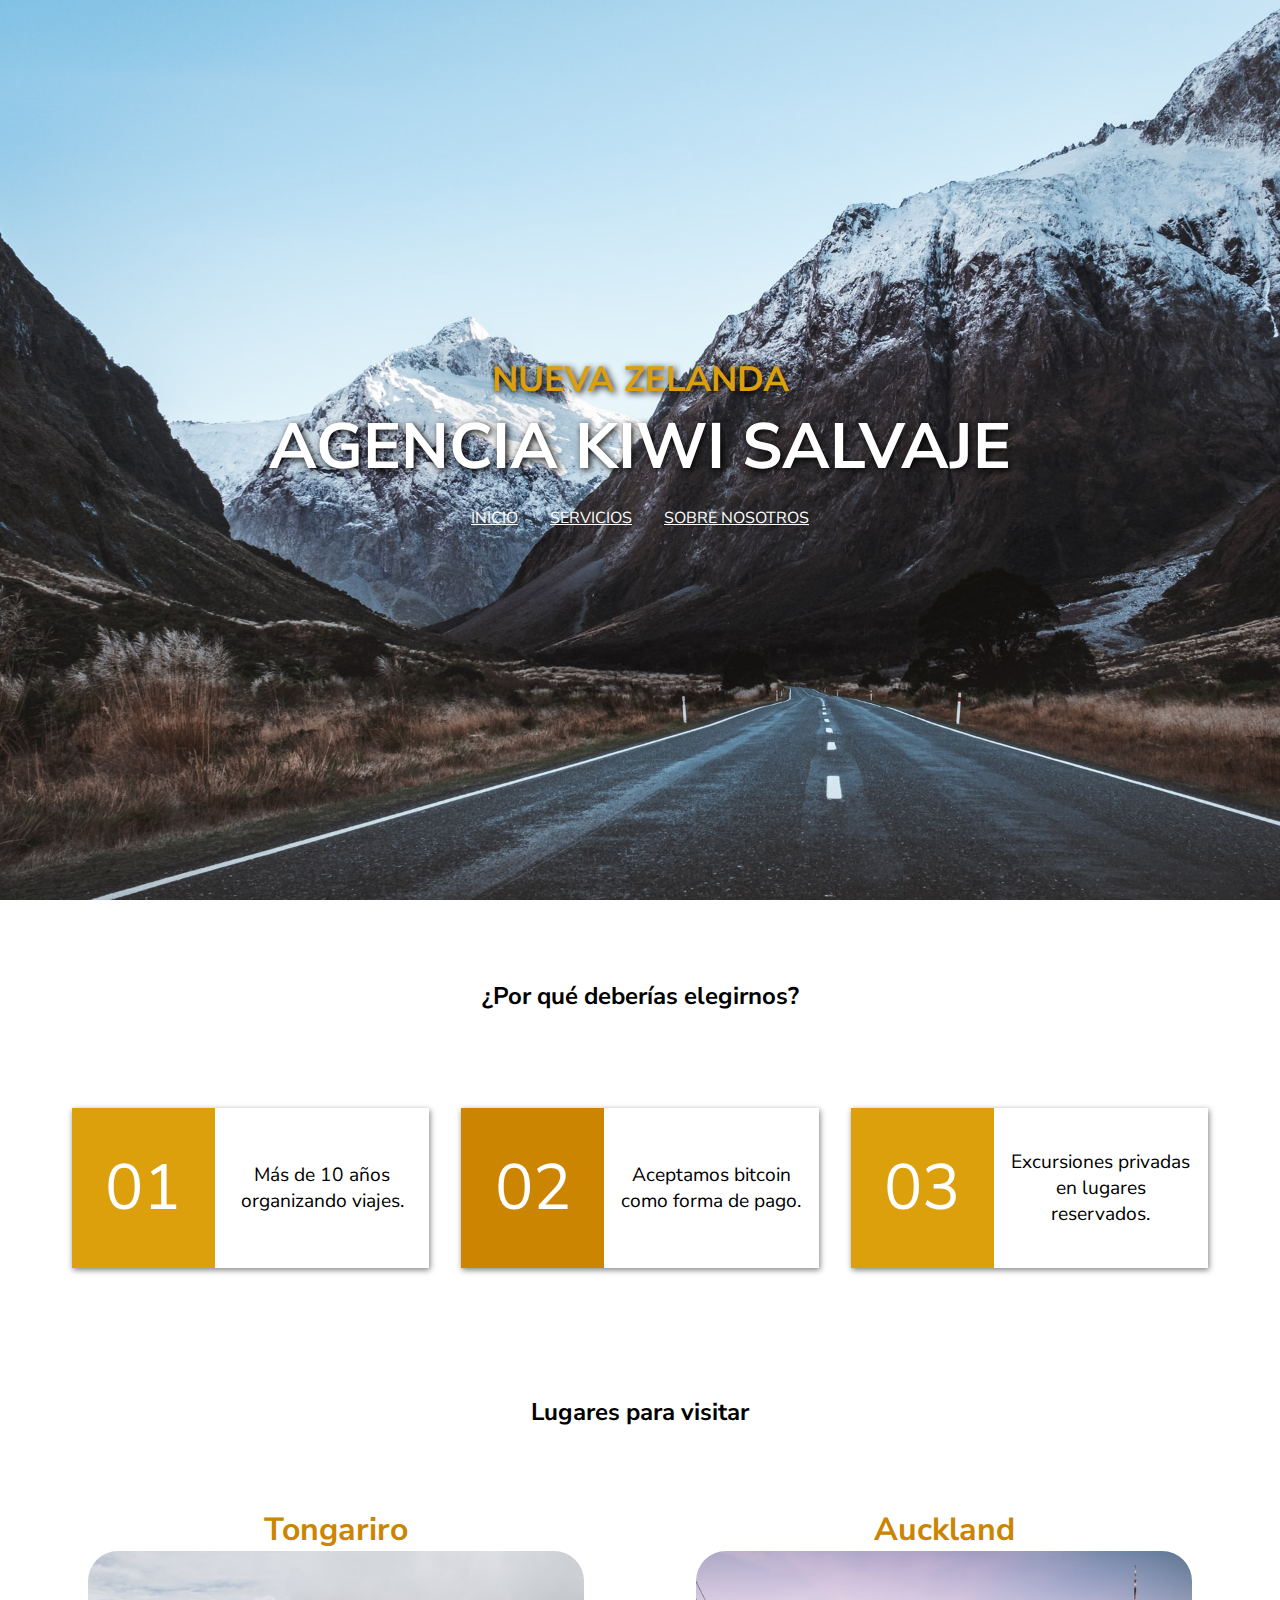
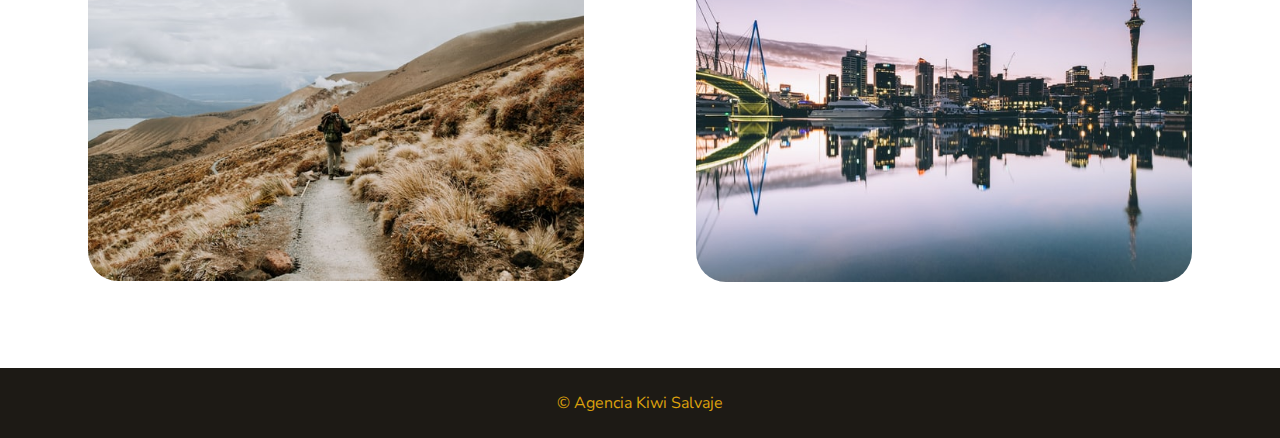
<file: index.html>
<!DOCTYPE html>
<html lang="es">

<head>
  <meta charset="UTF-8" />
  <meta http-equiv="X-UA-Compatible" content="IE=edge" />
  <meta name="viewport" content="width=device-width, initial-scale=1.0">
  <link rel="shortcut icon" href="favicon-kiwi.png" type="image/x-icon" />
  <link rel="stylesheet" href="style.css" />
  <title>Inicio</title>
</head>

<body>
  <header>
    <h1>Agencia Kiwi Salvaje</h1>
    <p>Nueva Zelanda</p>
    <nav>
      <ul>
        <li><a href="./index.html">Inicio</a></li>
        <li><a href="./services.html">Servicios</a></li>
        <li><a href="./about.html">Sobre nosotros</a></li>
      </ul>
    </nav>
  </header>
  <main class="index">
    <article>
      <h2>¿Por qué deberías elegirnos?</h2>
      <ul class="choose-us-box">
        <li>
          <span>01</span>
          <p>Más de 10 años organizando viajes.</p>
        </li>
        <li>
          <span>02</span>
          <p>Aceptamos bitcoin como forma de pago.</p>
        </li>
        <li>
          <span>03</span>
          <p>Excursiones privadas en lugares reservados.</p>
        </li>
      </ul>
    </article>
    <article class="place-to-visit">
      <h2>Lugares para visitar</h2>
      <p>Vamos a ver los mejores lugares para visitar</p>
      <section>
        <h3>Tongariro</h3>
        <img width="640" height="426" src="./img/tongariro.jpg" alt="Hiking en monte Tongariro" />
        <p>El monte Tongariro es un volcán activo en Nueva Zelanda</p>
      </section>
      <section>
        <h3>Auckland</h3>
        <img width="640" height="426" src="./img/auckland.jpg" alt="Auckland vista atardecer reflejada en agua" />
        <p>Es una ciudad importante de la isla norte en Nueva Zelanda</p>
      </section>
    </article>
  </main>
  <footer>
    <p>&copy; Agencia Kiwi Salvaje</p>
  </footer>
</body>

</html>
</file>
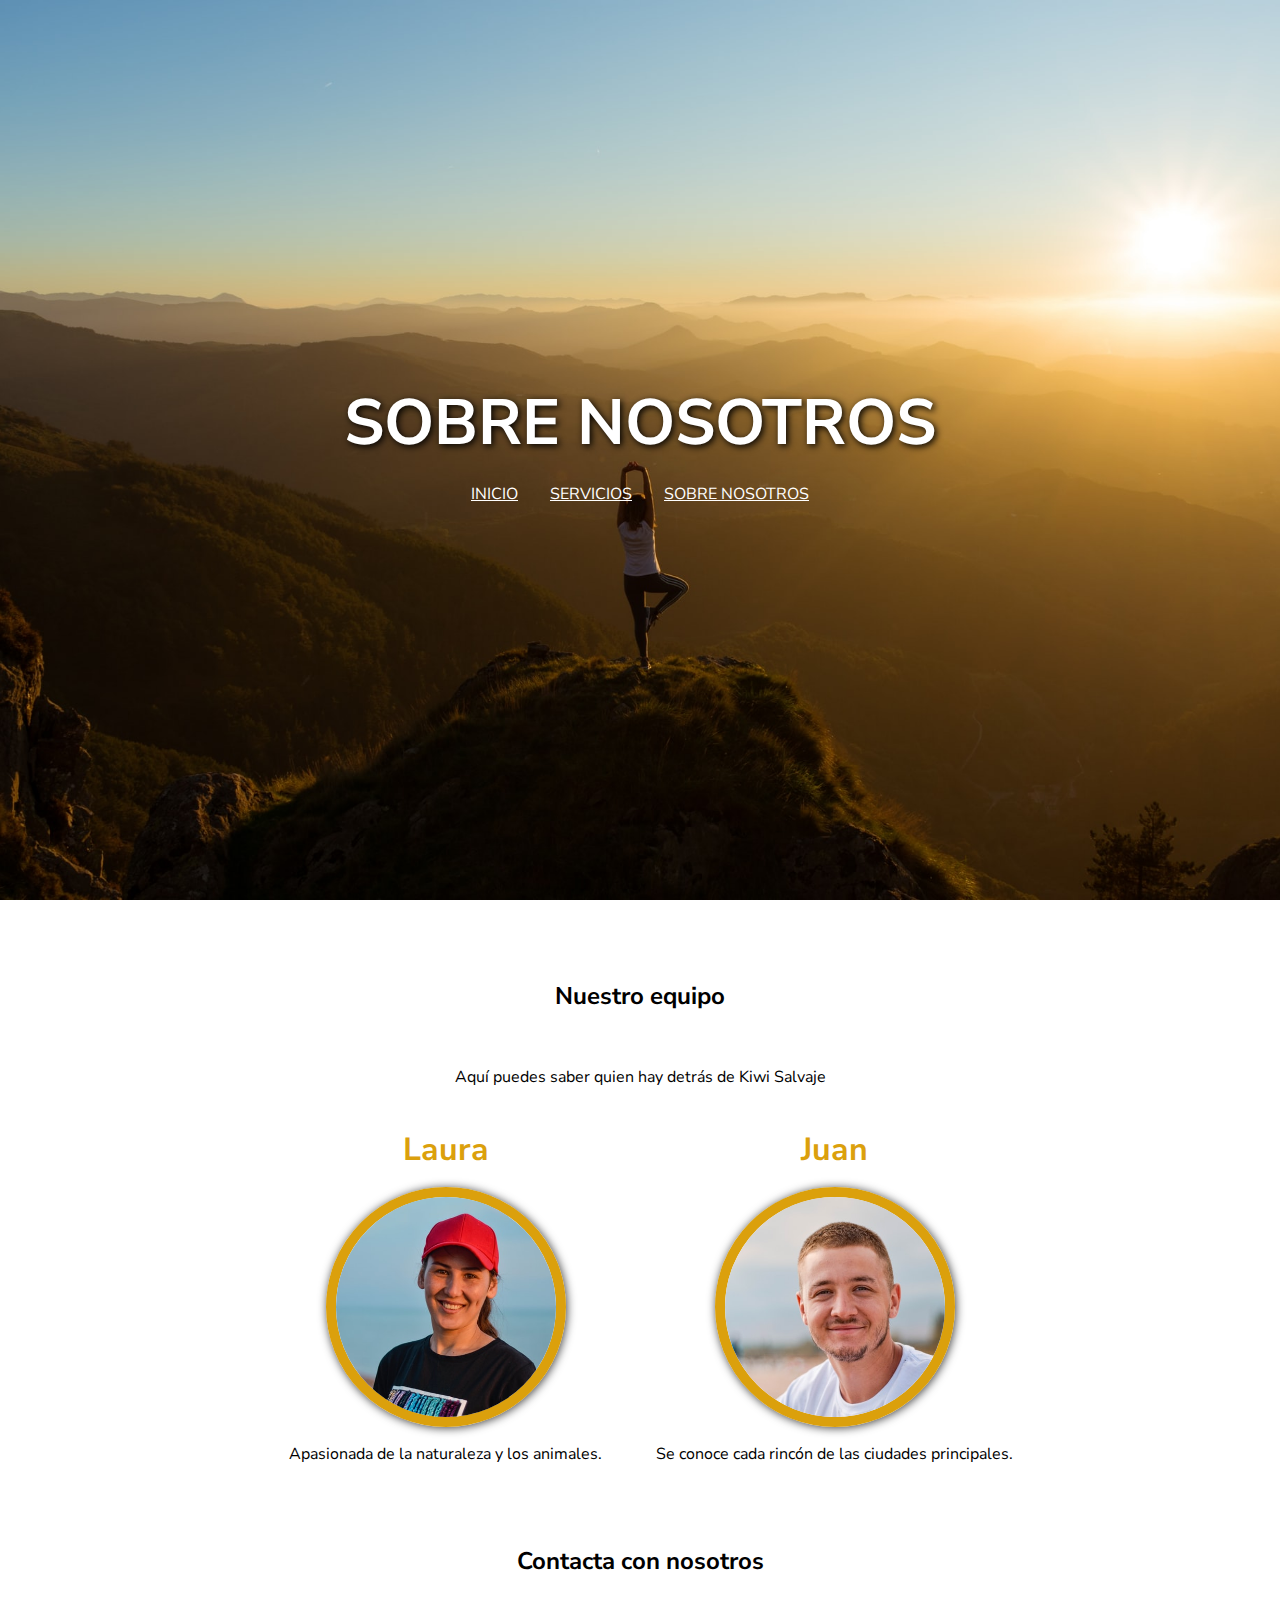
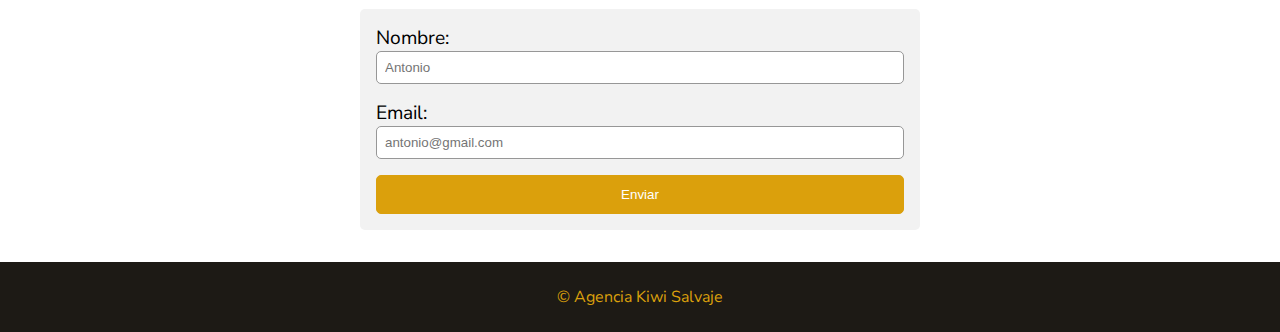
<file: about.html>
<!DOCTYPE html>
<html lang="es">

<head>
  <meta charset="UTF-8" />
  <meta http-equiv="X-UA-Compatible" content="IE=edge" />
  <meta name="viewport" content="width=device-width, initial-scale=1.0" />
  <link rel="shortcut icon" href="favicon-kiwi.png" type="image/x-icon" />
  <link rel="stylesheet" href="style.css" />
  <title>Sobre Nosotros</title>
</head>

<body>
  <header class="about">
    <h1>Sobre nosotros</h1>
    <p>Conoce un poco más sobre nuestra agencia</p>
    <nav>
      <ul>
        <li><a href="./index.html">Inicio</a></li>
        <li><a href="./services.html">Servicios</a></li>
        <li><a href="./about.html">Sobre nosotros</a></li>
      </ul>
    </nav>
  </header>
  <main class="about">
    <article class="about-article">
      <h2>Nuestro equipo</h2>
      <p>Aquí puedes saber quien hay detrás de Kiwi Salvaje</p>
      <section>
        <h3>Laura</h3>
        <div class="mask">
          <img width="640" height="424" src="./img/laura.jpg" alt="Laura junto al lago por la tarde" />
        </div>
        <p>Apasionada de la naturaleza y los animales.</p>
      </section>
      <section>
        <h3>Juan</h3>
        <div class="mask">
          <img width="640" height="424" src="./img/juan.jpg" alt="Juan descansando en la playa" />
        </div>
        <p>Se conoce cada rincón de las ciudades principales.</p>
      </section>
    </article>
    <article class="form-article">
      <h2>Contacta con nosotros</h2>
      <div class="form-container">
        <form method="POST" data-netlify="true" name="contactForm">
          <fieldset>
            <label for="userName">Nombre:</label>
            <input type="text" id="userName" name="userName" placeholder="Antonio" autocomplete="off" required />
          </fieldset>
          <fieldset>
            <label for="email">Email:</label>
            <input type="email" id="email" name="email" placeholder="antonio@gmail.com" autocomplete="off" required />
          </fieldset>
          <button type="submit">Enviar</button>
        </form>
      </div>
    </article>
  </main>
  <footer>
    <p>&copy; Agencia Kiwi Salvaje</p>
  </footer>
</body>

</html>
</file>
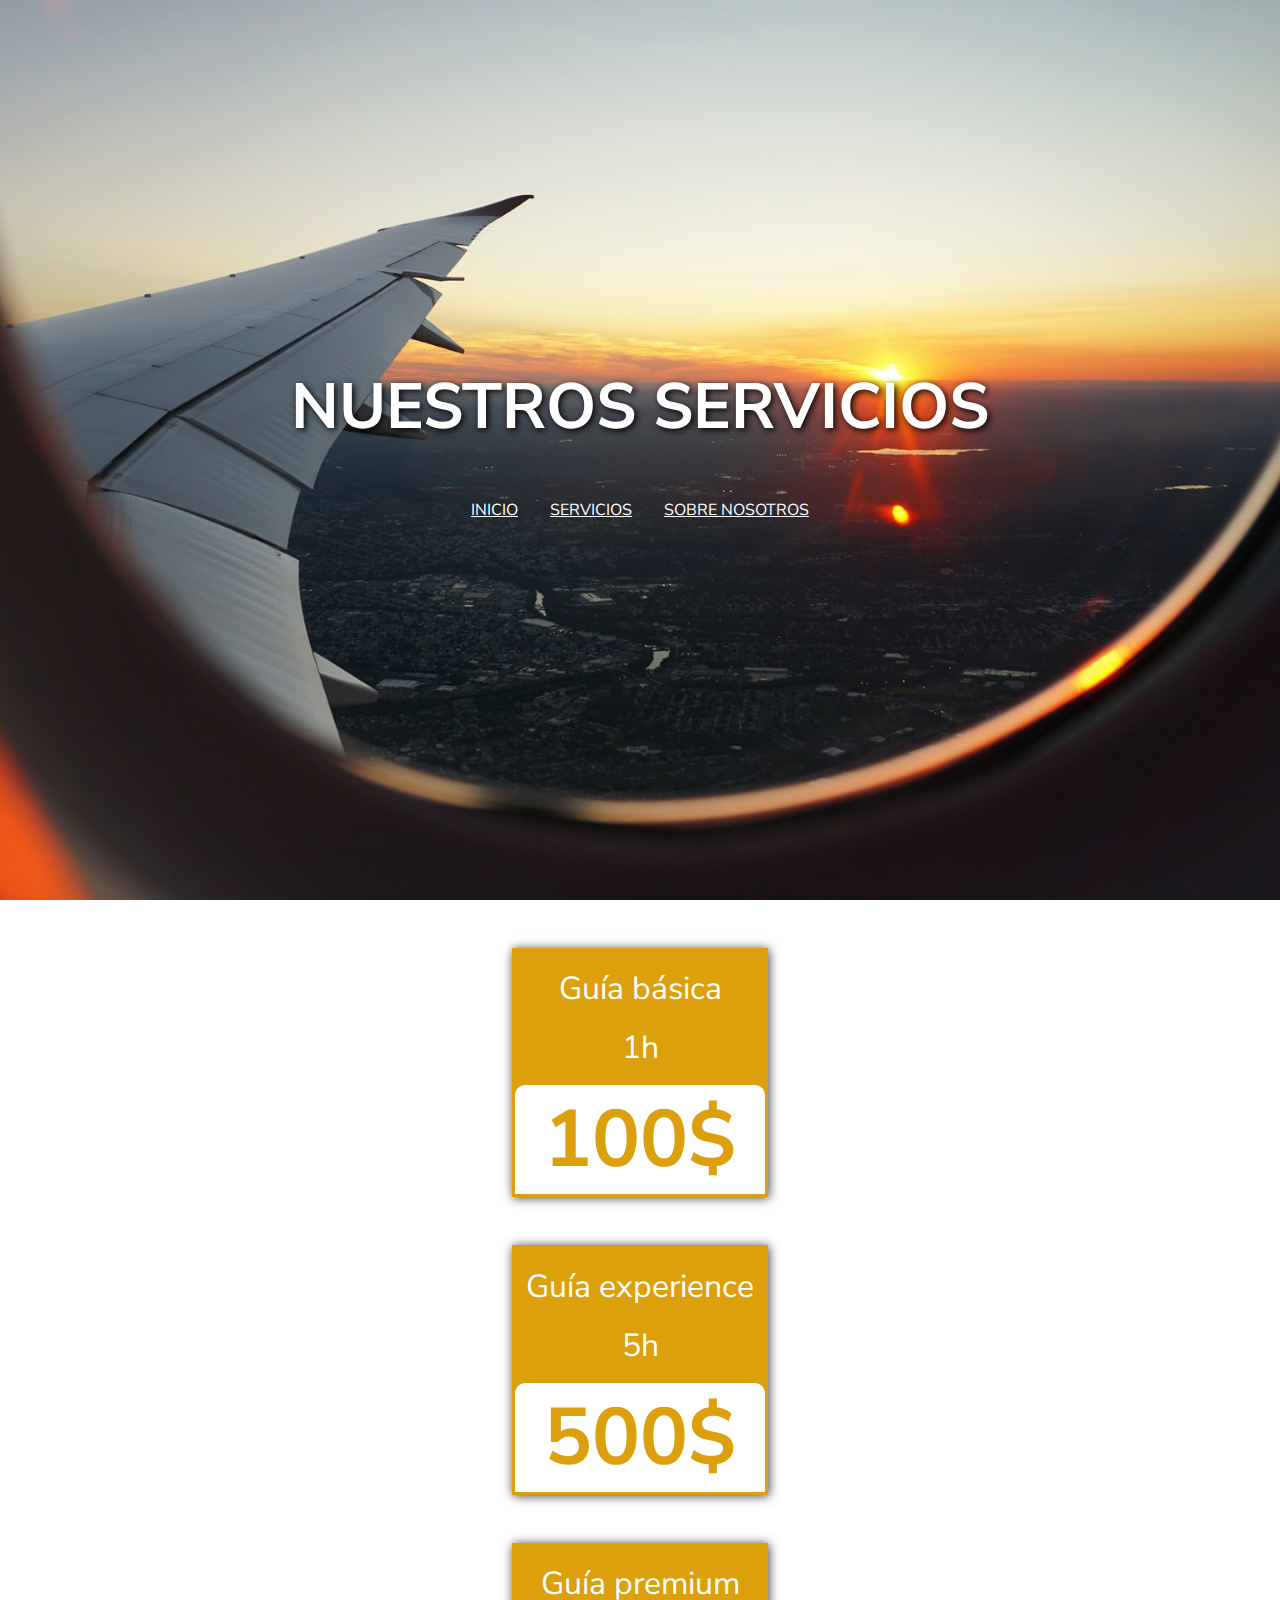
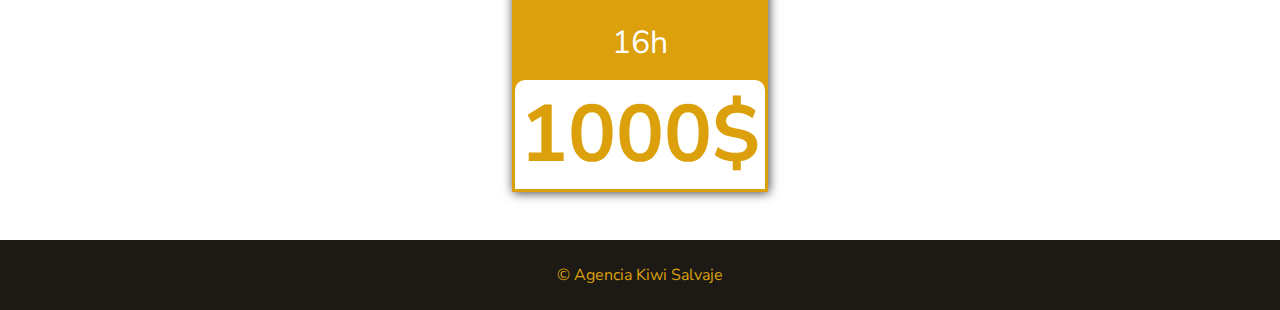
<file: services.html>
<!DOCTYPE html>
<html lang="es">

<head>
  <meta charset="UTF-8" />
  <meta http-equiv="X-UA-Compatible" content="IE=edge" />
  <meta name="viewport" content="width=device-width, initial-scale=1.0" />
  <link rel="shortcut icon" href="favicon-kiwi.png" type="image/x-icon" />
  <link rel="stylesheet" href="style.css" />
  <title>Servicios</title>
</head>

<body>
  <header class="services">
    <h1>Nuestros servicios</h1>
    <p>Aquí podrás ver los servicios que ofrecemos</p>
    <nav>
      <ul>
        <li><a href="./index.html">Inicio</a></li>
        <li><a href="./services.html">Servicios</a></li>
        <li><a href="./about.html">Sobre nosotros</a></li>
      </ul>
    </nav>
  </header>
  <main>
    <article>
      <div class="service-box">
        <div class="service">
          <p>Guía básica</p>
          <p>1h</p>
          <p>100$</p>
        </div>
        <div class="service">
          <p>Guía experience</p>
          <p>5h</p>
          <p>500$</p>
        </div>
        <div class="service">
          <p>Guía premium</p>
          <p>16h</p>
          <p>1000$</p>
        </div>
      </div>
    </article>
  </main>
  <footer>
    <p>&copy; Agencia Kiwi Salvaje</p>
  </footer>
</body>

</html>
</file>
<file: style.css>
@import url("https://fonts.googleapis.com/css2?family=Nunito+Sans:ital,wght@0,200;0,300;0,400;0,600;0,700;0,800;0,900;1,200;1,300;1,400;1,600;1,700;1,800;1,900&display=swap");
@import url("https://fonts.googleapis.com/css2?family=Nunito+Sans:ital,wght@0,200;0,300;0,400;0,600;0,700;0,800;0,900;1,200;1,300;1,400;1,600;1,700;1,800;1,900&display=swap");

/* RESET */
* {
  margin: 0;
  padding: 0;
  box-sizing: border-box;
}

/* BODY */
body{
  font-family: "Nunito Sans", sans-serif;
  display: grid;
  grid-template-rows: 100vh 1fr 70px;
  grid-template-areas: 
  "header"
  "main"
  "footer";
  text-align: center;
}




/* HEADER CODE */
header{
  background-image: url(./img/new-zealand-hero.jpg);
  background-repeat: no-repeat;
  background-size: cover;
  background-position: center;
  display: flex;
  text-transform: uppercase;
  flex-direction: column;
  justify-content: center;
  grid-area: header;
}

header p{
  order: -1;
  font-size: 2.2rem;
  font-weight: bold;
  text-shadow: black 2px 2px 7px;
}

header h1{
  text-shadow: black 2px 2px 7px;
  color: white;
  font-size: 2.5rem;
}

header a{
  color: white;
}
header a:hover{
  transition: 0.3s all;
  color: #dba00c
}

header ul {
  list-style: none;
  display: flex;
  justify-content: center;
}

header nav ul li{
  margin: 1rem;
}





/* MAIN CODE */
.index{
  max-width: 1200px;
  min-height: 50vh;
  grid-area: main;
  margin: 0 auto;
}

main article h2{
  margin: 5rem 0rem;
}


.choose-us-box{
  flex-direction: column;
  align-items: center;
}

.choose-us-box li{
  background-color: #dba00c;
  box-shadow: grey 1px 2px 6px 0px;
  min-height: 10rem;
  display: flex;
  margin: 1rem auto;
  width: 80%;
}

.choose-us-box li p {
  background-color: white;
  color: black;
  font-size: 1.2rem;
  width: 60%;
  display: flex;
  align-items: center;
  padding: 1rem;
}

.choose-us-box span {
  color: white;
  font-size: 4rem;
  margin: auto 0;
  width: 40%;
}

.choose-us-box li:nth-child(even) {
  background-color: #cc8500;
}

img {
  max-width: 100%;
  height: auto;
  border-radius: 30px;
}
.place-to-visit {
  margin: 0 3rem;
}
.place-to-visit p{
  display: none;
}
.place-to-visit h3{
  color: #cc8500;
  font-size: 2rem;
}

.place-to-visit  img{
  filter: grayscale(0);
  margin-bottom: 5rem;
}
.place-to-visit  img:hover{
  filter: grayscale(1);
}




/* FOOTER CODE*/
footer{
  background-color: #1d1a15;
  grid-area: footer;
  display: flex;
  align-items: center;
  justify-content: center;
}




/* GENERAL CODE */
p{
  color: #dba00c;
}

/* FIN DEL CODIGO DE INICIO  */

/* COMIENZO DEL CODIGO DE SERVICIOS */

/* CODIGO HEADER  */
.services{
  background-image: url(./img/services.jpg);
}
.services h1{
  margin-bottom: 2rem;
}
.services p {
  display: none;
}

/* CODIGO MAIN */
.service{
  min-height: 15rem;
  min-width: 16rem;
  box-shadow: #404040 1px 1px 10px ;
  background-color: #dba00c;
  margin: 3rem 5rem;
  padding: 0.2rem;
}
.service p {
color: white;
font-size: 2rem;
margin: 1rem 0rem  ;
}
.service p:last-child{
  color: #dba00c; 
  font-weight: bold;
  background-color: white;
  font-size: 5rem;
  margin-bottom: 0;
  border-radius: 10px 10px 0px 0px;
}
/* FIN DEL CODIGO DE SERVICIOS  */

/* COMIENZO DEL CODIGO DE SOBRE NOSOTROS */

/* CODIGO HEADER */
header[class=about]{
  background-image: url(./img/about-us.jpg);
}
header[class=about] p{
  display: none;
}

/* CODIGO MAIN */
main{
  display: flex;
  flex-direction: column;
  align-items: center;
}
.mask{
  display: flex;
  margin: 0 auto;
  height: 15rem;
  width: 15rem;
  border-radius: 50%;
  overflow: hidden;
  border: 10px solid #dba00c;
  box-shadow: 1px 1px 10px #404040;
}
.mask img{
  object-fit: cover;
}
.about-article section h3{
  color: #dba00c;
  margin-bottom: 1rem;
  font-size: 2rem;
  margin-top: 3rem;
}
.about-article p{
  margin-top: 1rem;
  color: black;
}

.form-container{
  width: 20rem;
  background-color: rgb(242 242 242);
  padding: 1rem;
  margin: 2rem;
  border-radius: 5px;
}
.form-article h2{
  margin-bottom: 0;
}
input{
  padding: 0.5rem;
  border-radius: 5px;
  border: 1px solid #979797;
}
label{
  font-size: 1.2rem;
}
label[for=email]{
  margin-top: 1rem;
}
fieldset{
  display: flex;
  flex-direction: column;
  border: none;
  text-align: left;
}
button{
  background-color: #dba00c;
  color: white;
  margin: 1rem 1rem 0 0;
  width: 100%;
  padding: 0.7rem;
  border-radius: 5px;
  border: 1px solid #dba00c;
}


@media screen and (min-width:640px) {
  header h1{
    font-size: 4rem;
  }
}

@media screen and (min-width:1024px) {

  /* CODIGO DE INICIO */


  .choose-us-box{
    margin: 2rem;
    display: flex;
    flex-direction: row;
    column-gap: 2rem;
  }
  .place-to-visit{
    display: grid;
    grid-template-columns: 1fr 1fr;
    grid-template-areas: "titulo titulo"
    "imagen1 imagen2";
    column-gap: 7rem;
  }
  .place-to-visit h2{
    grid-area: titulo;
  }
  .place-to-visit section:first-child{
    grid-area: imagen1;
  }
  .place-to-visit section:last-child{
    grid-area: imagen2;
  }

  /* CODIGO DE SOBRRE NOSOTROS */
  .about-article{
    display: grid;
    grid-template-rows: 150px 30px 1fr;
    grid-template-columns: 1fr 1fr;
    grid-template-areas: "titulo titulo"
    "titulo2 titulo2"
    "imagen1 imagen2";
    column-gap: 2rem;

  }
  .about-article h2{
    grid-area: titulo;
  }
  .about-article p{
    grid-area: titulo2;
  }
  .about-article section:first-child{
    grid-area: imagen1;
  }
  .about-article section:last-child{
    grid-area: imagen2;
  }
  .form-container{
    width: 35rem;
  }
}
@media screen and (min-width:1536px) {

  /* CODIGO SERVICIOS */
  .service-box{
    display: grid;
    grid-template-columns: 1fr 1fr 1fr;
    grid-template-rows: 1fr;
    column-gap: 2rem;
    padding: 10rem;
  }
  .service{
    width: 20rem;
    margin: 0;
  }

  .service:nth-child(2n){
    position: relative;
    bottom: 100px;
  }
}
</file>
